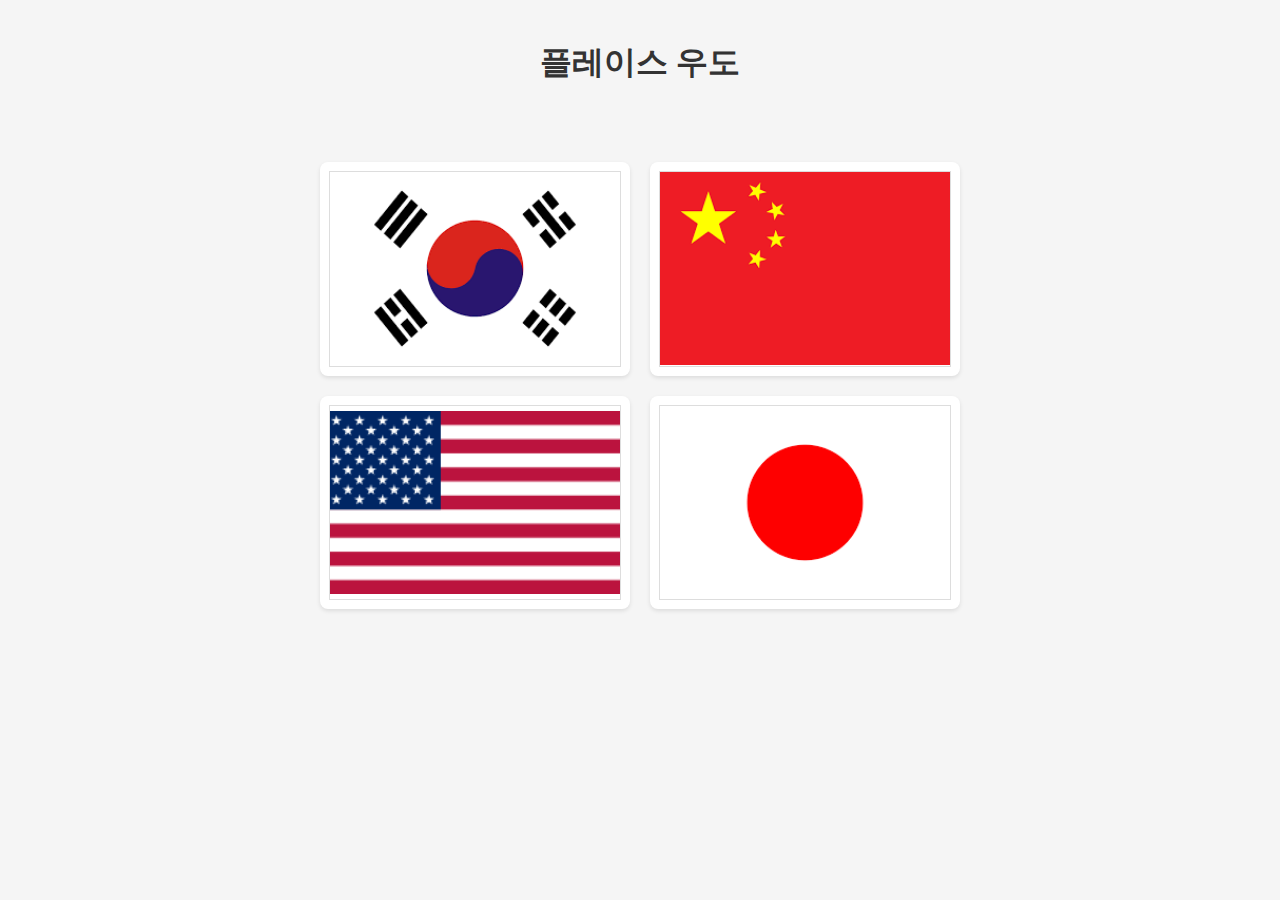
<file: index.html>
<!DOCTYPE html>
<html lang="ko">
<head>
    <meta charset="UTF-8">
    <title>플레이스 우도</title>
    <style>
        body {
            font-family: -apple-system, BlinkMacSystemFont, "Segoe UI", Roboto, "Helvetica Neue", Arial, sans-serif;
            margin: 0;
            padding: 0;
            background-color: #f5f5f5;
            height: 100vh;
            overflow: hidden;
        }
        h1 {
            text-align: center;
            color: #333;
            position: absolute;
            width: 100%;
            top: 20px;
        }
        .grid-container {
            position: absolute;
            left: 50%;
            top: 38%;
            transform: translate(-50%, -50%);
            display: grid;
            grid-template-columns: repeat(2, 1fr);
            gap: 20px;
            width: 50vw;
            height: 40vh;
        }
        .flag-container {
            background: white;
            padding: 10px;
            border-radius: 8px;
            box-shadow: 0 2px 4px rgba(0,0,0,0.1);
            cursor: pointer;
            transition: transform 0.2s;
            display: flex;
            align-items: center;
            justify-content: center;
        }
        .flag-container:hover {
            transform: scale(1.02);
        }
        .flag-container img {
            width: 100%;
            height: 100%;
            object-fit: contain;
            border: 1px solid #ddd;
        }
        /* 새로 추가된 팝업 스타일 */
        .popup-overlay {
            display: none;
            position: fixed;
            z-index: 1000;
            left: 0;
            top: 0;
            width: 100%;
            height: 100%;
            overflow: auto;
            background-color: rgba(0,0,0,0.5);
            justify-content: center;
            align-items: center;
        }
        .popup-content {
            background-color: white;
            padding: 20px;
            border-radius: 10px;
            width: 80%;
            max-width: 500px;
            text-align: center;
        }
        .popup-options {
            display: flex;
            justify-content: space-around;
            margin-top: 20px;
        }
        .popup-option {
            cursor: pointer;
            transition: transform 0.2s;
        }
        .popup-option:hover {
            transform: scale(1.05);
        }
        .popup-option img {
            width: 200px;
            height: 200px;
            object-fit: cover;
            border-radius: 10px;
        }
        /* 동의 팝업 스타일 */
        .agreement-popup {
            display: none;
            position: fixed;
            z-index: 1100;
            left: 0;
            top: 0;
            width: 100%;
            height: 100%;
            background-color: rgba(0,0,0,0.5);
            justify-content: center;
            align-items: center;
        }
        .agreement-content {
            background-color: white;
            padding: 30px;
            border-radius: 10px;
            text-align: center;
            max-width: 500px;
            width: 90%;
        }
        .agreement-buttons {
            display: flex;
            justify-content: center;
            gap: 20px;
            margin-top: 20px;
        }
        .agreement-button {
            padding: 10px 20px;
            border: none;
            border-radius: 5px;
            cursor: pointer;
            transition: background-color 0.3s;
        }
        .agreement-button.agree {
            background-color: #4CAF50;
            color: white;
        }
        .agreement-button.cancel {
            background-color: #f44336;
            color: white;
        }
    </style>
</head>
<body>
    <header>
        <h1>플레이스 우도</h1>
    </header>
    <main>
        <div class="grid-container">
            <div class="flag-container flag-btn" data-language="ko">
                <img src="images/KO.png" alt="대한민국 국기"/>
            </div>
            <div class="flag-container flag-btn" data-language="zh">
                <img src="images/ZH.png" alt="중국 국기"/>
            </div>
            <div class="flag-container flag-btn" data-language="en">
                <img src="images/EN.png" alt="미국 국기"/>
            </div>
            <div class="flag-container flag-btn" data-language="ja">
                <img src="images/JP.png" alt="일본 국기"/>
            </div>
        </div>

        <!-- 새로 추가된 팝업 -->
        <div id="order-type-popup" class="popup-overlay">
            <div class="popup-content">
                <h2>주문 방식을 선택해주세요</h2>
                <div class="popup-options">
                    <div class="popup-option dine-in-option">
                        <img src="images/store.png" alt="매장">
                        <p>매장</p>
                    </div>
                    <div class="popup-option takeout-option">
                        <img src="images/takeout.png" alt="포장">
                        <p>포장</p>
                    </div>
                </div>
            </div>
            <div id="agreement-popup" class="agreement-popup">
                <div class="agreement-content">
                    <p id="agreement-text"></p>
                    <div class="agreement-buttons">
                        <button class="agreement-button agree">동의</button>
                        <button class="agreement-button cancel">취소</button>
                    </div>
                </div>
            </div>
        </div>
    </main>

    <script>
// 언어별 텍스트 정의
const languageTexts = {
    ko: {
        orderTypeTitle: "주문 방식을 선택해주세요",
        dineIn: "매장 식사",
        takeOut: "포장",
        dineInAgreement: "1인 1메뉴 주문 부탁드립니다.",
        takeOutAgreement: "포장 용기를 사용하면, 매장에서 드실 수 없습니다.",
        agree: "동의",
        cancel: "취소"
    },
    en: {
        orderTypeTitle: "Select Order Type",
        dineIn: "Dine In",
        takeOut: "Take Out",
        dineInAgreement: "Please order one menu item per person.",
        takeOutAgreement: "Once you choose takeout, <br>you cannot consume the food in the restaurant.",
        agree: "Agree",
        cancel: "Cancel"
    },
    zh: {
        orderTypeTitle: "请选择订单类型",
        dineIn: "堂食",
        takeOut: "外卖",
        dineInAgreement: "请每人点一份菜单。",
        takeOutAgreement: "使用外卖容器后，您将无法在店内用餐。",
        agree: "同意",
        cancel: "取消"
    },
    ja: {
        orderTypeTitle: "注文方法を選択してください",
        dineIn: "店内飲食",
        takeOut: "持ち帰り",
        dineInAgreement: "一人一メニューでお願いいたします。",
        takeOutAgreement: "持ち帰り用の容器を使用すると、店内で飲食できません。",
        agree: "同意する",
        cancel: "キャンセル"
    }
};

let selectedLanguage = '';
let orderType = '';

// 국기 버튼에 이벤트 리스너 추가
document.querySelectorAll('.flag-btn').forEach(flagBtn => {
    flagBtn.addEventListener('click', function() {
        // 선택된 언어 저장
        selectedLanguage = this.getAttribute('data-language');
        
        // 팝업 텍스트 업데이트
        const texts = languageTexts[selectedLanguage] || languageTexts['ko']; // 기본값은 한국어
        document.querySelector('#order-type-popup h2').textContent = texts.orderTypeTitle;
        document.querySelector('.dine-in-option p').textContent = texts.dineIn;
        document.querySelector('.takeout-option p').textContent = texts.takeOut;
        
        // 팝업 표시
        const popup = document.getElementById('order-type-popup');
        popup.style.display = 'flex';
    });
});

// 팝업 오버레이 클릭 시 닫기
document.getElementById('order-type-popup').addEventListener('click', function(event) {
    // 팝업 내용 영역을 클릭했을 때는 닫히지 않도록 함
    if (event.target === this) {
        this.style.display = 'none';
    }
});

// 매장/포장 옵션 선택 이벤트 리스너
document.querySelector('.dine-in-option').addEventListener('click', function() {
    orderType = 'dine-in';
    showAgreementPopup(orderType);
});

document.querySelector('.takeout-option').addEventListener('click', function() {
    orderType = 'takeout';
    showAgreementPopup(orderType);
});

// 동의 팝업 표시
function showAgreementPopup(type) {
    const texts = languageTexts[selectedLanguage] || languageTexts['ko'];
    const agreementPopup = document.getElementById('agreement-popup');
    const agreementText = document.getElementById('agreement-text');
    const agreeButton = document.querySelector('.agreement-button.agree');
    const cancelButton = document.querySelector('.agreement-button.cancel');

    // 텍스트 설정
    agreementText.innerHTML = type === 'dine-in' 
        ? texts.dineInAgreement 
        : texts.takeOutAgreement;
    
    // 버튼 텍스트 설정
    agreeButton.textContent = texts.agree;
    cancelButton.textContent = texts.cancel;

    // 팝업 표시
    agreementPopup.style.display = 'flex';
}

// 동의 버튼 이벤트 리스너
document.querySelector('.agreement-button.agree')
.addEventListener('click', function() {
    // 동의했으므로 다음 단계로 진행
    localStorage.setItem('language', selectedLanguage);
    localStorage.setItem('orderType', orderType);
    
    // 메뉴 페이지로 이동
    window.location.href = 'menu.html';
});

// 취소 버튼 이벤트 리스너
document.querySelector('.agreement-button.cancel').addEventListener('click', function() {
    // 동의 팝업 닫기
    document.getElementById('agreement-popup').style.display = 'none';
});
    </script>
</body>
</html>
</file>
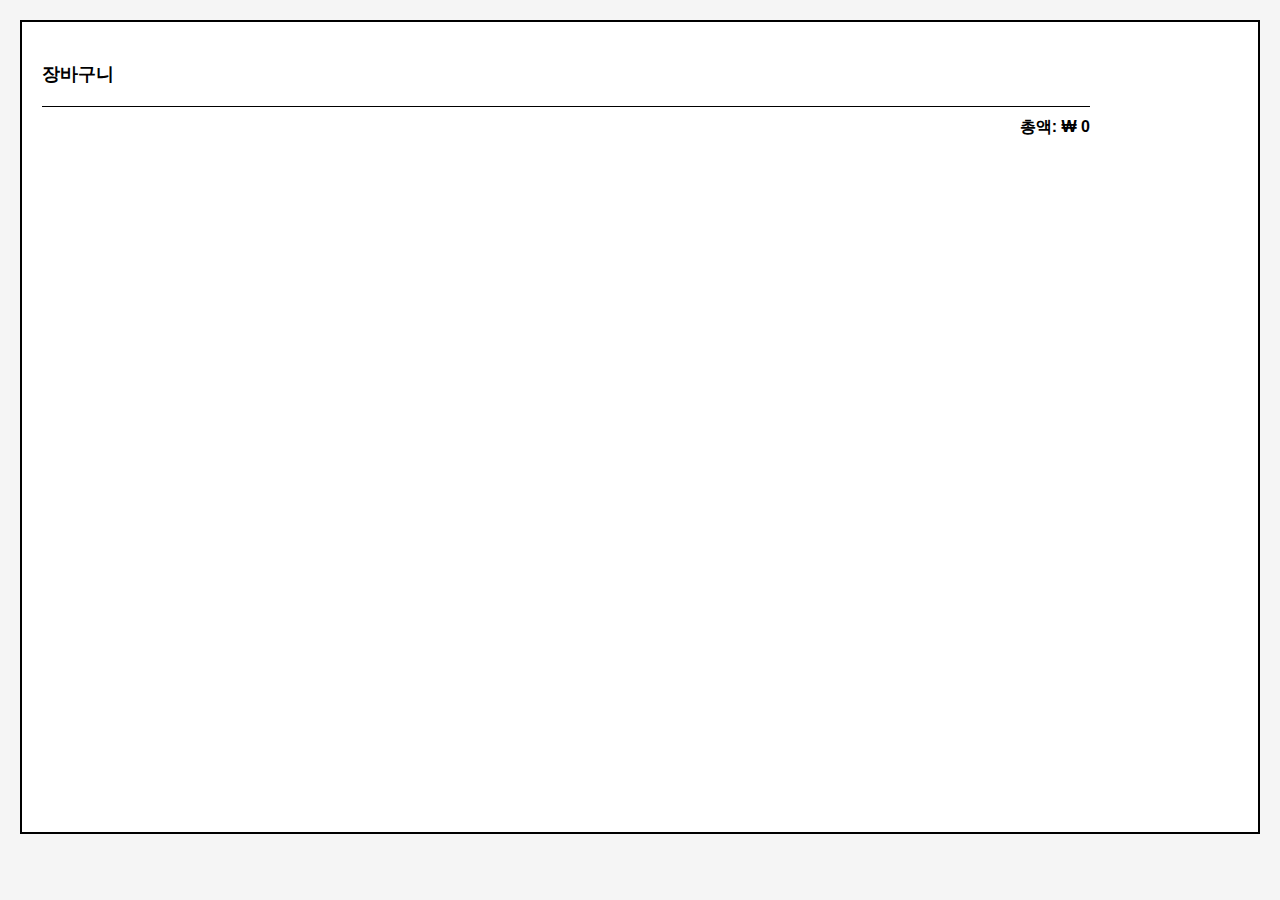
<file: basket.html>
<!DOCTYPE html>
<html lang="ko">
<head>
    <meta charset="UTF-8">
    <title>플레이스 우도 - 장바구니</title>
    <meta name="viewport" content="width=device-width, initial-scale=1.0, maximum-scale=1.0, user-scalable=no">
    <link rel="stylesheet" href="style.css">
    <style>
        .container {
            display: block;
            max-width: 100%;
            height: 90vh;
        }
        .sidebar {
            width: 85vw;
            height: 100%;
            border: none;
            padding: 20px;
            box-sizing: border-box;
        }
        #total-price {
            position: static;
            margin: 10px 0;
            text-align: right;
            padding: 10px 0;
            border-top: 1px solid #000;
        }
        #basket-items {
            max-height: calc(100vh - 150px);
            overflow-y: auto;
        }
    </style>
    <script>
        // 요구사항 1: 장바구니 초기화 감지
        window.addEventListener('storage', function(e) {
            if (e.key === 'basketCleared') {
                window.location.reload();
            }
        });
    </script>
</head>
<body>
    <main>
        <div class="container">
            <div class="sidebar">
                <div class="basket-section">
                    <div class="basket-title">장바구니</div>
                    <div id="basket-items"></div>
                    <div id="total-price">총액:0</div>
                </div>
            </div>
        </div>
    </main>

    <script>
        // 요구사항 3: 언어 변경 방지 및 항상 한국어로 표시
        document.addEventListener('DOMContentLoaded', function() {
            // main.js에서 설정된 currentLanguage를 항상 'ko'로 강제 설정
            if (typeof localStorage !== 'undefined') {
                localStorage.setItem('currentLanguage', 'ko');
            }
            
            // 페이지 로드 시 장바구니 제목과 총액을 강제로 한국어로 설정
            const basketTitle = document.querySelector('.basket-title');
            if (basketTitle) {
                basketTitle.textContent = "장바구니";
            }
            
            const totalPrice = document.getElementById('total-price');
            if (totalPrice) {
                const amount = totalPrice.textContent.includes(':') ? totalPrice.textContent.split(':')[1].trim() : '0';
                totalPrice.textContent = `총액: ${amount}`;
            }
        });
    </script>
    <script type="module" src="js/translations.js"></script>
    <script type="module" src="js/main.js"></script>
    <script type="module" src="js/translation.js"></script>
    <script type="module" src="js/basket.js"></script>
</body>
</html>
</file>
<file: style.css>
body {
    font-family: -apple-system, BlinkMacSystemFont, "Segoe UI", Roboto, "Helvetica Neue", Arial, sans-serif;
    margin: 0;
    padding: 20px;
    background-color: #f5f5f5;
    height: 600px;
}

.container {
    display: flex;
    max-width: 1200px;
    margin: 0 auto;
    background: white;
    border: 2px solid #000;
    height: calc(100vh - 40px);
}

.sidebar {
    width: 30%;
    min-width: 30%;
    border-right: 2px solid #000;
    padding: 20px;
    display: flex;
    flex-direction: column;
}

.main-content {
    flex-grow: 1;
    padding: 20px;
    display: flex;
    flex-direction: column;
    justify-content: flex-start;
    align-items: center;
    position: relative;
}

.category-section {
    margin-bottom: 20px;
    padding-bottom: 20px;
    border-bottom: 2px solid #000;
}

.category-items {
    list-style: none;
    padding: 0;
    margin: 0;
}

.category-items li {
    padding: 10px;
    margin-bottom: 10px;
    cursor: pointer;
    transition: all 0.2s ease;
    border-radius: 4px;
    border: 1px solid black;
}

.category-items li.active {
    background-color: #e0e0e0;
    font-weight: bold;
}

.category-items li:hover {
    background-color: #f0f0f0;
}

.category-items li:active {
    background-color: #e0e0e0;
}

.category-items li::before {
    content: "•";
    margin-right: 10px;
    color: #333;
}

.basket-section {
    padding-top: 20px;
    flex-grow: 1;
    display: flex;
    flex-direction: column;
}

.basket-title {
    font-size: 18px;
    font-weight: bold;
    margin-bottom: 10px;
}

.basket-item {
    border-bottom: 1px solid #eee;
    padding: 8px 6px;
    border-radius: 4px;
    margin-bottom: 5px;
}

.basket-item-row {
    display: flex;
    align-items: center;
    width: 100%;
    justify-content: space-between; /* 아이템과 가격 사이 간격 조정 */
}

/* 장바구니 아이템 이름 스타일 */
/* 장바구니 아이템 이름 스타일 */
.basket-item .item-name {
    font-weight: bold;
    margin-bottom: 5px;
    word-break: keep-all; /* 한글 단어 중간에서 끊기지 않게 함 */
    word-wrap: break-word; /* 공백 기준으로 줄바꿈 */
    white-space: normal; /* 자동 줄바꿈 허용 */
    overflow-wrap: break-word; /* 필요시 단어 내에서도 줄바꿈 */
    flex: 1; /* 가능한 많은 공간 차지 */
    text-align: left; /* 왼쪽 정렬 */
}

/* 메뉴 아이템 이름 스타일 */
.menu-item .item-name {
    font-weight: bold;
    margin-bottom: 5px;
    word-break: keep-all;
    word-wrap: break-word;
    white-space: normal;
    overflow-wrap: break-word;
    text-align: center;
    width: 100%;
}

/* 수량 조절 버튼 컨테이너 */
.quantity-controls {
    display: flex;
    align-items: center;
    margin: 0 10px; /* 양쪽에 여백 추가 */
}

/* 가격 스타일 - 오른쪽 정렬 */
/* 장바구니 아이템 가격 스타일 */
.basket-item .item-price {
    color: #444;
    text-align: right; /* 오른쪽 정렬 */
    min-width: 70px; /* 최소 너비 설정하여 정렬 유지 */
    margin-left: auto; /* 오른쪽 정렬 보장 */
}

/* 메뉴 아이템 가격 스타일 */
.menu-item .item-price {
    color: #444;
    text-align: center;
    width: 100%;
    display: block;
}

/* 장바구니 아이템 온도 색상 */
.basket-item.hot-item {
    background-color: #ffe0e0;  /* 배경색 더 진하게 */
    border-left: 5px solid #ff3333;  /* 테두리 더 진하게, 더 두껍게 */
}

.basket-item.ice-item {
    background-color: #e0e0ff;  /* 배경색 더 진하게 */
    border-left: 5px solid #3333ff;  /* 테두리 더 진하게, 더 두껍게 */
}

.item-options {
    font-size: 11px;
    color: #666;
    margin-top: 2px;
}

.remove-item {
    background: #ff4d4d;
    color: white;
    border: none;
    border-radius: 50%;
    width: 20px;
    height: 20px;
    cursor: pointer;
    display: flex;
    justify-content: center;
    align-items: center;
    font-size: 12px;
    margin-left: 8px; /* 가격과의 간격 조정 */
}

#total-price {
    font-weight: bold;
    text-align: right;
    margin-top: 10px;
    padding-top: 10px;
    border-top: 1px solid #000;
}

.menu-grid {
    display: grid;
    grid-template-columns: repeat(3, 1fr); /* 3개의 열로 고정 */
    gap: 15px;
    width: 100%;
    max-height: 90vh;
    overflow-y: auto;
    margin-bottom: 80px; /* 버튼을 위한 공간 확보 */
    text-align: center;
}

.menu-item {
    border: 1px solid #ddd;
    border-radius: 8px;
    background-color: #fff;
    cursor: pointer;
    transition: all 0.2s ease;
    display: flex;
    flex-direction: column;
    box-shadow: 0 2px 4px rgba(0, 0, 0, 0.1);
    overflow: hidden;
    text-align: center; /* 메뉴 아이템 텍스트 가운데 정렬 */
}

.menu-item:hover {
    transform: translateY(-2px);
    box-shadow: 0 4px 8px rgba(0, 0, 0, 0.2);
    border-color: #999;
}

.menu-item:active {
    transform: translateY(0);
    box-shadow: 0 2px 4px rgba(0, 0, 0, 0.1);
}

.menu-item img {
    width: 100%;
    height: 120px;
    object-fit: contain;
    margin: 0 auto; /* 이미지를 가운데로 정렬 */
    display: block; /* 블록 요소로 변경하여 마진 적용 가능하게 함 */
}

.menu-item .item-info {
    width: 100%;
    padding: 8px;
    text-align: center;
}

.buttons-container {
    position: absolute;
    bottom: 20px;
    left: 0;
    right: 0;
    display: flex;
    gap: 10px;
    justify-content: center; /* 가운데 정렬 */
    width: 100%;
}

.main-page-button,
.order-complete-button {
    padding: 10px 20px;
    border: none;
    border-radius: 4px;
    font-size: 16px;
    cursor: pointer;
    width: 250px;
}

.main-page-button {
    background-color: #f0f0f0;
    color: #333;
}

.order-complete-button {
    background-color: #007bff;
    color: #fff;
}

@media (max-width: 768px) {
    .container {
        flex-direction: column;
        height: auto;
    }
    
    .sidebar {
        width: 100%;
        min-width: 0;
        border-right: none;
        border-bottom: 2px solid #000;
    }
    
    .menu-grid {
        grid-template-columns: repeat(auto-fit, minmax(120px, 1fr));
    }
    
    .buttons-container {
        position: static;
        margin-top: 20px;
    }
}
.popup-overlay {
    display: none;
    position: fixed;
    top: 0;
    left: 0;
    width: 100%;
    height: 100%;
    background-color: rgba(0, 0, 0, 0.5);
    z-index: 1000;
    justify-content: center;
    align-items: center;
}

/* 팝업 크기 증가 */
.popup-content {
    background-color: white;
    border-radius: 8px;
    width: 90%;
    max-width: 400px; /* 500px에서 800px로 증가 */
    max-height: 90vh;
    overflow-y: auto;
    box-shadow: 0 4px 8px rgba(0, 0, 0, 0.2);
    position: relative;
}

.popup-header {
    display: flex;
    justify-content: space-between;
    align-items: center;
    padding: 15px;
    border-bottom: 1px solid #eee;
}

.popup-header h3 {
    margin: 0;
    font-size: 18px;
}

.close-popup {
    font-size: 24px;
    cursor: pointer;
    color: #777;
}

.close-popup:hover {
    color: #000;
}

.popup-body {
    padding: 15px;
}

.popup-flex-container {
    display: flex;
    flex-direction: row;
    margin-bottom: 15px;
    gap: 20px;
}

.popup-image-container {
    flex: 1;
    display: flex;
    justify-content: center;
    align-items: center;
}

.popup-image-container img {
    max-width: 100%;
    max-height: 250px; /* 이미지 크기 증가 */
    object-fit: contain;
}

.popup-options {
    flex: 1.5; /* 옵션 영역 비중 증가 */
    display: flex;
    flex-direction: column;
    gap: 15px; /* 옵션 그룹 간 간격 증가 */
}

.popup-info {
    margin-bottom: 15px;
}

.popup-description {
    margin-bottom: 10px;
    color: #555;
}

.popup-price {
    font-size: 18px;
    font-weight: bold;
    color: #333;
}

.popup-quantity {
    display: flex;
    align-items: center;
    justify-content: center;
    margin: 15px 0;
}

.popup-quantity button {
    width: 30px;
    height: 30px;
    border: 1px solid #ddd;
    background-color: #f8f8f8;
    font-size: 16px;
    cursor: pointer;
}

.popup-quantity span {
    width: 40px;
    text-align: center;
    font-size: 16px;
}

.popup-footer {
    padding: 15px;
    text-align: center;
    border-top: 1px solid #eee;
}

.add-to-cart-button {
    padding: 10px 20px;
    background-color: #007bff;
    color: white;
    border: none;
    border-radius: 4px;
    font-size: 16px;
    cursor: pointer;
}

.add-to-cart-button:hover {
    background-color: #0069d9;
}

.option-group {
    margin-bottom: 12px;
}

.option-title {
    font-weight: bold;
    font-size: 16px;
    margin-bottom: 8px;
}

.option-buttons {
    display: flex;
    flex-wrap: wrap;
    gap: 8px;
}

.option-button {
    padding: 8px 15px;
    background-color: #f8f8f8;
    border: 1px solid #ddd;
    border-radius: 4px;
    font-size: 14px;
    cursor: pointer;
    transition: all 0.2s ease;
}

.option-button.selected {
    background-color: #4a90e2;
    color: white;
    border-color: #3a80d2;
}

/* 온도 옵션 버튼 스타일 */
.option-button[data-option-type="temperature"][data-option-value="hot"] {
    background-color: #ffeeee;
    border-color: #ff6666;
    color: #ff0000;
}

.option-button[data-option-type="temperature"][data-option-value="hot"].selected {
    background-color: #ff6666;
    border-color: #ff0000;
    color: white;
}

.option-button[data-option-type="temperature"][data-option-value="ice"] {
    background-color: #eeeeff;
    border-color: #6666ff;
    color: #0000ff;
}

.option-button[data-option-type="temperature"][data-option-value="ice"].selected {
    background-color: #6666ff;
    border-color: #0000ff;
    color: white;
}

/* 옵션 버튼 비활성화 스타일 */
.option-button.disabled {
    opacity: 0.5;
    cursor: not-allowed;
    background-color: #f5f5f5;
}

/* 모바일 대응 */
@media (max-width: 768px) {
    .popup-flex-container {
        flex-direction: column;
    }
    
    .popup-image-container {
        margin-bottom: 20px;
    }
}
/* 장바구니 아이템 레이아웃 수정 */
.basket-item {
    border-bottom: 1px solid #eee;
    padding: 8px 10px;
    border-radius: 4px;
    margin-bottom: 5px;
}

.basket-item-row {
    display: flex;
    align-items: center;
    width: 100%;
    justify-content: space-between;
}

/* 아이템 정보 컨테이너 */
.item-info-container {
    flex: 1;
    display: flex;
    flex-direction: column;
}

/* 아이템 이름과 옵션 */
.basket-item .item-name {
    font-weight: bold;
    word-break: keep-all;
    word-wrap: break-word;
    white-space: normal;
    overflow-wrap: break-word;
    text-align: left;
    margin-bottom: 2px;
}

/* 옵션 정보 스타일 */
.item-options {
    font-size: 11px;
    color: #666;
    margin-top: 2px;
}

/* 오른쪽 컨트롤 영역 (수량, 가격, 삭제 버튼) */
.item-controls {
    display: flex;
    align-items: center;
    gap: 8px;
}

/* 수량 조절 버튼 컨테이너 */
.quantity-control {
    display: flex;
    align-items: center;
    justify-content: center;
}

/* 수량 조절 버튼 */
.quantity-btn {
    width: 20px;
    height: 20px;
    border: 1px solid #ddd;
    background-color: #f0f0f0;
    border-radius: 3px;
    font-size: 14px;
    cursor: pointer;
    display: flex;
    justify-content: center;
    align-items: center;
    padding: 0;
}

.quantity-btn:hover {
    background-color: #e0e0e0;
}

/* 수량 표시 */
.item-quantity {
    margin: 0 4px;
    font-size: 14px;
    min-width: 16px;
    text-align: center;
}

/* 가격 스타일 */
.basket-item .item-price {
    color: #444;
    text-align: right;
    min-width: 75px;
    font-weight: bold;
}

/* 삭제 버튼 */
.remove-item {
    background: #ff4d4d;
    color: white;
    border: none;
    border-radius: 50%;
    width: 20px;
    height: 20px;
    cursor: pointer;
    display: flex;
    justify-content: center;
    align-items: center;
    font-size: 12px;
}

/* 온도에 따른 색상 */
.basket-item.hot-item {
    background-color: #ffe0e0;
    border-left: 5px solid #ff3333;
}

.basket-item.ice-item {
    background-color: #e0e0ff;
    border-left: 5px solid #3333ff;
}

/* 총액 스타일 */
#total-price {
    font-weight: bold;
    text-align: right;
    margin-top: 10px;
    padding-top: 10px;
    border-top: 1px solid #000;
    font-size: 16px;
}
</file>
